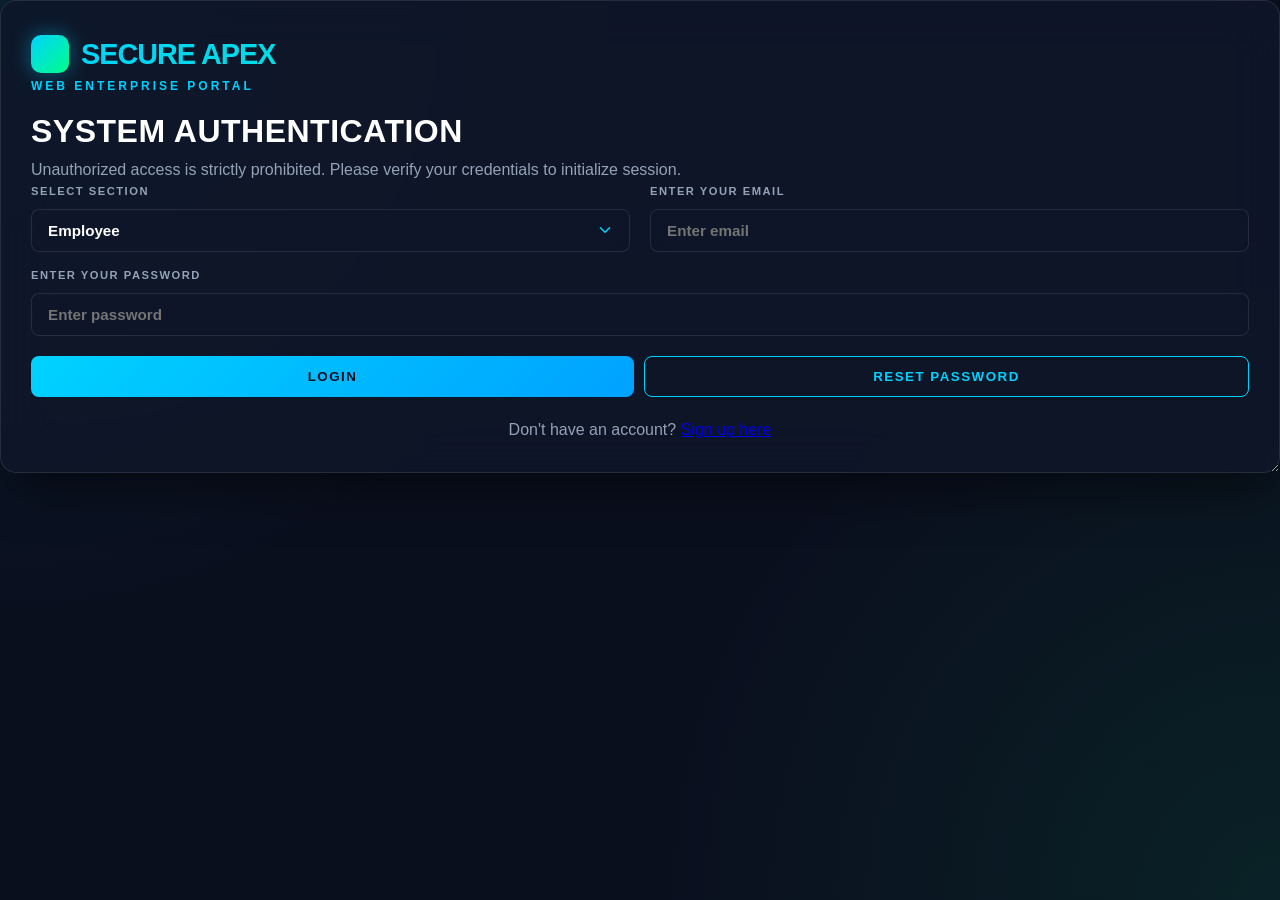
<file: secure-wep-apex/index.html>
<!DOCTYPE html>
<html lang="en">
<head>
    <meta charset="UTF-8">
    <meta name="viewport" content="width=device-width, initial-scale=1.0">
    <meta name="description" content="Corporate portal for employee and manager account management.">
    <title>Employee and Manager Entry</title>
    <link rel="stylesheet" href="assets/css/styles.css">
</head>
<body class="form-page">
    <main class="card card-wide" id="entryCard">
        <div class="card-header">
            <div class="corporate-logo">
                <div class="logo-icon">💠</div>
                <span>Secure Apex</span>
            </div>
            <p class="eyebrow">Web Enterprise Portal</p>
            <h1 id="entryTitle">System Authentication</h1>
            <p class="subtext" id="entrySubtext">Unauthorized access is strictly prohibited. Please verify your credentials to initialize session.</p>
        </div>

        <!-- Login Form -->
        <form id="loginForm" class="entry-form" autocomplete="off">
            <div class="field-grid">
                <div>
                    <label for="loginRole">Select Section</label>
                    <select id="loginRole" name="corporate-role-selection" required>
                        <option value="employee">Employee</option>
                        <option value="manager">Manager</option>
                        <option value="hr">HR</option>
                        <option value="ceo">CEO</option>
                    </select>
                </div>
                <div>
                    <label for="loginEmail">Enter Your Email</label>
                    <input type="email" id="loginEmail" name="auth-identity-field" placeholder="Enter email" required
                           autocomplete="one-time-code" readonly onfocus="this.removeAttribute('readonly');">
                </div>
            </div>
            <div class="field-grid" style="margin-bottom: 20px;">
                <div>
                    <label for="loginPassword">Enter Your Password</label>
                    <input type="password" id="loginPassword" name="auth-security-key" placeholder="Enter password" required
                           autocomplete="one-time-code" readonly onfocus="this.removeAttribute('readonly');">
                </div>
            </div>
            <div style="display: flex; gap: 10px;">
                <button type="submit" style="flex: 1;">Login</button>
                <button type="button" id="universalResetBtn" class="ghost-button" style="flex: 1; border-color: var(--accent); color: var(--accent);">Reset Password</button>
            </div>
            <div class="helper-text" style="text-align:center; margin-top:20px;">
                <p>Don't have an account? <a href="#" id="showSignup">Sign up here</a></p>
            </div>
        </form>

        <!-- Signup Form (Hidden by default) -->
        <form id="signupForm" class="entry-form hidden" autocomplete="off">
            <div class="field-grid">
                <div>
                    <label for="signupRole">Select Section</label>
                    <select id="signupRole" name="role" required>
                        <option value="employee">Employee</option>
                        <option value="manager">Manager</option>
                        <option value="hr">HR</option>
                        <option value="ceo">CEO</option>
                    </select>
                </div>
                <div id="signupDeptContainer">
                    <label for="signupDept">Select Department</label>
                    <select id="signupDept" name="department" required>
                        <option value="">Choose Department</option>
                        <option value="IT">IT</option>
                        <option value="HR">HR</option>
                        <option value="SALES">SALES</option>
                        <option value="SOFTWARE DEVELOPMENT">SOFTWARE DEVELOPMENT</option>
                        <option value="SOFTWARE TESTING">SOFTWARE TESTING</option>
                        <option value="MARKETING">MARKETING</option>
                        <option value="EXECUTIVE">EXECUTIVE BOARD</option>
                    </select>
                </div>
            </div>
            <div class="field-grid">
                <div>
                    <label for="firstName">First Name</label>
                    <input type="text" id="firstName" name="firstName" placeholder="First Name" required autocomplete="new-password">
                </div>
                <div>
                    <label for="middleName">Middle Name</label>
                    <input type="text" id="middleName" name="middleName" placeholder="Middle Name" autocomplete="new-password">
                </div>
                <div>
                    <label for="lastName">Last Name</label>
                    <input type="text" id="lastName" name="lastName" placeholder="Last Name" required autocomplete="new-password">
                </div>
            </div>
            <div class="field-grid">
                <div>
                    <label for="signupEmail">Email</label>
                    <input type="email" id="signupEmail" name="reg-identity" placeholder="Enter email" required
                           autocomplete="one-time-code" readonly onfocus="this.removeAttribute('readonly');">
                </div>
                <div>
                    <label for="signupMobile">Mobile Number</label>
                    <input type="text" id="signupMobile" name="reg-contact" placeholder="Mobile Number" required
                           autocomplete="one-time-code" readonly onfocus="this.removeAttribute('readonly');">
                </div>
            </div>
            <div class="field-grid">
                <div>
                    <label for="signupPassword">Create Password</label>
                    <input type="password" id="signupPassword" name="reg-key" placeholder="Create password" required
                           autocomplete="one-time-code" readonly onfocus="this.removeAttribute('readonly');">
                </div>
                <div>
                    <label for="signupPin">Security PIN (4-Digits)</label>
                    <input type="password" id="signupPin" name="reg-pin" placeholder="Enter PIN" maxlength="4" required
                           autocomplete="one-time-code" readonly onfocus="this.removeAttribute('readonly');">
                </div>
            </div>
            <button type="submit">Sign Up</button>
            <p class="helper-text" style="text-align:center; margin-top:15px;">
                Already have an account? <a href="#" id="showLogin">Log in here</a>
            </p>
        </form>
    </main>

    <!-- Enhanced Security Modal -->
    <div id="faceAuthModal" class="modal hidden">
        <div class="modal-backdrop" data-action="close-modal" data-modal-id="faceAuthModal"></div>
        <div class="modal-card">
            <div class="modal-header">
                <div>
                    <p class="eyebrow">Security Verification</p>
                    <h3 id="faceAuthTitle">Biometric / PIN Access</h3>
                </div>
                <button type="button" class="ghost-button" data-action="close-modal" data-modal-id="faceAuthModal">Close</button>
            </div>

            <div id="securityTabs" style="display: flex; gap: 10px; margin-bottom: 20px;">
                <button type="button" class="ghost-button" id="tabFace" style="flex: 1; background: var(--accent); color: var(--bg-deep);">Face ID</button>
                <button type="button" class="ghost-button" id="tabPin" style="flex: 1;">PIN Unlock</button>
            </div>

            <div id="facePanel">
                <p class="helper-text">Align your face with the camera sensors below.</p>
                <div class="camera-shell" style="margin: 15px 0;">
                    <video id="faceVideo" class="camera-frame" autoplay playsinline muted></video>
                    <canvas id="faceCanvas" class="hidden"></canvas>
                </div>
                <div id="faceStatus" class="alert info" style="margin-bottom: 15px;">Awaiting camera sync...</div>
                <div class="action-row">
                    <button type="button" id="startFaceCameraButton">Start Camera</button>
                    <button type="button" id="captureFaceButton">Capture & Verify</button>
                </div>
            </div>

            <div id="pinPanel" class="hidden">
                <p class="helper-text">Enter your 4-digit security PIN to authorize access.</p>
                <div style="margin: 20px 0; text-align: center;">
                    <input type="password" id="loginPin" maxlength="4" placeholder="••••"
                           style="width: 150px; font-size: 2rem; text-align: center; letter-spacing: 10px; padding: 10px;">
                </div>
                <button type="button" id="verifyPinButton">Verify PIN & Unlock</button>
            </div>
        </div>
    </div>

    <!-- Universal Password Reset Modal -->
    <div id="passwordResetModal" class="modal hidden">
        <div class="modal-card" style="max-width: 400px;">
            <div class="modal-header">
                <h3>Set New Password</h3>
                <button type="button" class="ghost-button" onclick="document.getElementById('passwordResetModal').classList.add('hidden')">Close</button>
            </div>
            <div class="entry-form" style="padding: 20px 0;">
                <label for="newResetPassword">Enter New Password</label>
                <input type="password" id="newResetPassword" placeholder="Enter new password" required style="margin-bottom: 20px;">
                <button type="button" id="submitNewPassword" style="width: 100%;">Submit</button>
            </div>
        </div>
    </div>

    <div id="notificationContainer"></div>

    <script src="assets/js/app.js"></script>
</body>
</html>
</file>
<file: secure-wep-apex/assets/css/styles.css>
:root {
    --bg-deep: #0a0f1e;
    --bg-surface: rgba(15, 23, 42, 0.8);
    --accent: #00d2ff;
    --accent-glow: rgba(0, 210, 255, 0.4);
    --accent-hover: #33e1ff;
    --text-primary: #ffffff;
    --text-secondary: #94a3b8;
    --border: rgba(255, 255, 255, 0.1);
    --danger: #ff4d4d;
    --success: #00ff88;
    --radius: 16px;
    --timing: 0.3s cubic-bezier(0.4, 0, 0.2, 1);
}

* { box-sizing: border-box; margin: 0; padding: 0; }

body {
    font-family: 'Inter', -apple-system, sans-serif;
    background:
        radial-gradient(circle at 0% 0%, rgba(0, 210, 255, 0.08) 0%, transparent 40%),
        radial-gradient(circle at 100% 100%, rgba(0, 255, 136, 0.08) 0%, transparent 40%),
        #0a0f1e;
    background-attachment: fixed;
    color: var(--text-primary);
    line-height: 1.6;
    min-height: 100vh;
    overflow-x: hidden;
}

/* Corporate Branding */
.corporate-logo {
    font-size: 1.8rem;
    font-weight: 900;
    letter-spacing: -1px;
    background: linear-gradient(135deg, var(--accent), var(--success));
    -webkit-background-clip: text;
    -webkit-text-fill-color: transparent;
    text-transform: uppercase;
    display: flex;
    align-items: center;
    gap: 12px;
}

.logo-icon {
    width: 38px;
    height: 38px;
    background: linear-gradient(135deg, var(--accent), var(--success));
    border-radius: 10px;
    display: flex;
    justify-content: center;
    align-items: center;
    color: var(--bg-deep);
    font-size: 1.3rem;
    box-shadow: 0 0 20px var(--accent-glow);
}

/* Dynamic & Resizable Containers */
.card, .panel, .modal-card {
    background: var(--bg-surface);
    backdrop-filter: blur(25px);
    -webkit-backdrop-filter: blur(25px);
    border: 1px solid var(--border);
    border-radius: var(--radius);
    padding: 30px;
    box-shadow: 0 25px 50px -12px rgba(0, 0, 0, 0.5);
    resize: both; /* Enable manual resizing from bottom-right */
    overflow: auto; /* Required for resize to work */
    min-width: 320px; /* Prevent squashing like in the screenshot */
}

/* Dashboard Header Redesign */
.hero-panel {
    background: var(--bg-surface);
    backdrop-filter: blur(20px);
    -webkit-backdrop-filter: blur(20px);
    border-bottom: 1px solid var(--border);
    padding: 30px 0;
    margin-bottom: 20px;
    width: 100%;
}

.header-container {
    max-width: 1400px;
    margin: 0 auto;
    position: relative;
    display: flex;
    flex-direction: column;
    align-items: center;
    justify-content: center;
    min-height: 120px;
    padding: 0 30px;
}

.hero-panel .hero-copy {
    text-align: center;
    display: flex;
    flex-direction: column;
    align-items: center;
    margin-bottom: 10px;
}

.hero-panel .corporate-logo {
    justify-content: center;
    margin-bottom: 5px;
}

.hero-panel #portalTitle {
    font-size: 0.85rem;
    color: var(--accent);
    letter-spacing: 2px;
    opacity: 0.8;
}

.hero-panel #currentUserBadge {
    font-size: 0.9rem;
    padding: 6px 16px;
    background: rgba(0, 210, 255, 0.1);
    border: 1px solid var(--accent-glow);
    border-radius: 20px;
    margin-top: 5px;
}

.hero-panel #logoutButton {
    position: absolute;
    top: 10px;
    right: 30px;
    padding: 10px 20px;
    font-size: 0.75rem;
    white-space: nowrap;
}

@media (max-width: 768px) {
    .header-container {
        padding-top: 60px;
    }
    .hero-panel #logoutButton {
        top: 0;
        right: 50%;
        transform: translateX(50%);
    }
}

/* Typography */
h1, h2, h3, h4 {
    font-weight: 800;
    text-transform: uppercase;
    letter-spacing: 0.5px;
    color: var(--text-primary);
}

.eyebrow {
    font-weight: 900;
    color: var(--accent);
    text-transform: uppercase;
    font-size: 0.75rem;
    letter-spacing: 3px;
    margin-bottom: 10px;
}

p { font-weight: 500; color: var(--text-secondary); }
strong { font-weight: 800; color: var(--accent); }

/* Buttons & Interactive Elements */
button {
    background: linear-gradient(135deg, var(--accent), #00a2ff);
    color: var(--bg-deep);
    font-weight: 900;
    text-transform: uppercase;
    letter-spacing: 1.5px;
    padding: 12px 24px;
    border: none;
    border-radius: 8px;
    cursor: pointer;
    transition: all var(--timing);
}

button:hover {
    transform: translateY(-2px);
    box-shadow: 0 10px 20px rgba(0, 210, 255, 0.3);
}

.danger-button {
    background: linear-gradient(135deg, var(--danger), #cc0000);
    color: white;
}

.ghost-button {
    background: transparent;
    color: var(--accent);
    border: 1px solid var(--border);
}

.ghost-button:hover { background: rgba(0, 210, 255, 0.1); border-color: var(--accent); }

/* Forms */
.entry-form .field-grid {
    display: grid;
    grid-template-columns: repeat(auto-fit, minmax(200px, 1fr));
    gap: 20px;
    margin-bottom: 15px;
}

label {
    display: block;
    font-size: 0.7rem;
    font-weight: 800;
    text-transform: uppercase;
    letter-spacing: 1.5px;
    margin-bottom: 8px;
    color: var(--text-secondary);
}

input, select, textarea {
    width: 100%;
    padding: 12px 16px;
    background: rgba(15, 23, 42, 0.6);
    backdrop-filter: blur(10px);
    -webkit-backdrop-filter: blur(10px);
    border: 1px solid var(--border);
    border-radius: 8px;
    color: var(--text-primary);
    font-size: 0.95rem;
    font-weight: 600;
    transition: all var(--timing);
}

select {
    appearance: none;
    -webkit-appearance: none;
    cursor: pointer;
    background-image: url("data:image/svg+xml,%3Csvg xmlns='http://www.w3.org/2000/svg' width='24' height='24' viewBox='0 0 24 24' fill='none' stroke='%2300d2ff' stroke-width='2' stroke-linecap='round' stroke-linejoin='round'%3E%3Cpolyline points='6 9 12 15 18 9'%3E%3C/polyline%3E%3C/svg%3E");
    background-repeat: no-repeat;
    background-position: right 15px center;
    background-size: 18px;
    padding-right: 45px;
}

select option {
    background-color: #0f172a;
    color: white;
    padding: 15px;
}

input:focus, select:focus {
    border-color: var(--accent);
    box-shadow: 0 0 20px var(--accent-glow);
    background: rgba(15, 23, 42, 0.8);
    outline: none;
}

/* Calendar System (Restored & Fixed) */
.calendar-grid {
    display: grid;
    grid-template-columns: repeat(7, 1fr);
    gap: 8px;
    margin-top: 20px;
    min-width: 280px; /* Ensure 7 columns stay visible */
}

.calendar-day {
    aspect-ratio: 1;
    display: flex;
    justify-content: center;
    align-items: center;
    background: rgba(255, 255, 255, 0.03);
    border: 1px solid var(--border);
    border-radius: 8px;
    cursor: pointer;
    font-weight: 800;
    font-size: 0.85rem;
    transition: all var(--timing);
}

.calendar-day:hover { background: var(--accent-soft); border-color: var(--accent); color: var(--accent); }
.calendar-day.today { background: var(--accent); color: var(--bg-deep); border-color: var(--accent); box-shadow: 0 0 15px var(--accent-glow); }
.calendar-day.recorded { background: var(--success); color: var(--bg-deep); border-color: var(--success); }

/* Floating Action Center */
.fab-container {
    position: fixed;
    bottom: 30px;
    right: 30px;
    display: flex;
    flex-direction: column;
    gap: 15px;
    z-index: 100;
}

.action-trigger {
    width: 65px;
    height: 65px;
    background: linear-gradient(135deg, var(--accent), var(--success));
    border-radius: 12px;
    display: flex;
    justify-content: center;
    align-items: center;
    cursor: pointer;
    box-shadow: 0 15px 30px rgba(0, 0, 0, 0.5);
    font-size: 1.8rem;
    transition: all var(--timing);
    color: var(--bg-deep);
}

.action-trigger:hover { transform: scale(1.1) rotate(5deg); box-shadow: 0 20px 40px rgba(0, 0, 0, 0.6); }

/* Dashboard Tables */
.table-card { overflow-x: auto; border-radius: 12px; background: rgba(0, 0, 0, 0.2); }
table { width: 100%; border-collapse: collapse; }
th {
    text-align: left;
    padding: 18px 15px;
    background: rgba(0, 0, 0, 0.4);
    color: var(--accent);
    font-weight: 900;
    font-size: 0.7rem;
    letter-spacing: 2px;
}
td {
    padding: 15px;
    border-bottom: 1px solid var(--border);
    font-weight: 600;
    font-size: 0.9rem;
}
tr:hover { background: rgba(255, 255, 255, 0.03); }

/* Modals & Overlays */
.modal {
    position: fixed;
    inset: 0;
    background: rgba(2, 6, 23, 0.9);
    display: flex;
    justify-content: center;
    align-items: center;
    z-index: 1000;
    padding: 20px;
}

.hidden { display: none !important; }

/* Correspondence System Refinement */
.email-window {
    width: 100%;
    max-width: 900px;
    height: 80vh;
    display: flex;
    flex-direction: column;
    padding: 0; /* Override modal-card default padding */
}

.email-sidebar {
    width: 240px;
    flex-shrink: 0;
}

.email-main {
    flex-grow: 1;
    overflow-y: auto;
    padding: 25px;
    background: rgba(255, 255, 255, 0.02);
}

/* Notifications */
.notification-toast {
    position: fixed;
    top: 25px;
    left: 50%;
    transform: translateX(-50%);
    background: rgba(15, 23, 42, 0.95);
    backdrop-filter: blur(10px);
    border: 1px solid var(--accent);
    border-radius: 8px;
    padding: 15px 25px;
    color: var(--text-primary);
    font-weight: 800;
    box-shadow: 0 15px 40px rgba(0, 0, 0, 0.4);
    z-index: 9999;
}

.confirm-overlay {
    position: fixed;
    inset: 0;
    background: rgba(0, 0, 0, 0.85);
    backdrop-filter: blur(10px);
    display: flex;
    justify-content: center;
    align-items: center;
    z-index: 10000;
}

.confirm-card {
    background: var(--bg-surface);
    border: 1px solid var(--border);
    border-radius: var(--radius);
    padding: 30px;
    max-width: 400px;
    text-align: center;
}

/* Animations */
@keyframes flashEffect {
    0% { filter: brightness(3); }
    100% { filter: brightness(1); }
}
.flash { animation: flashEffect 0.2s ease-out; }
</file>
